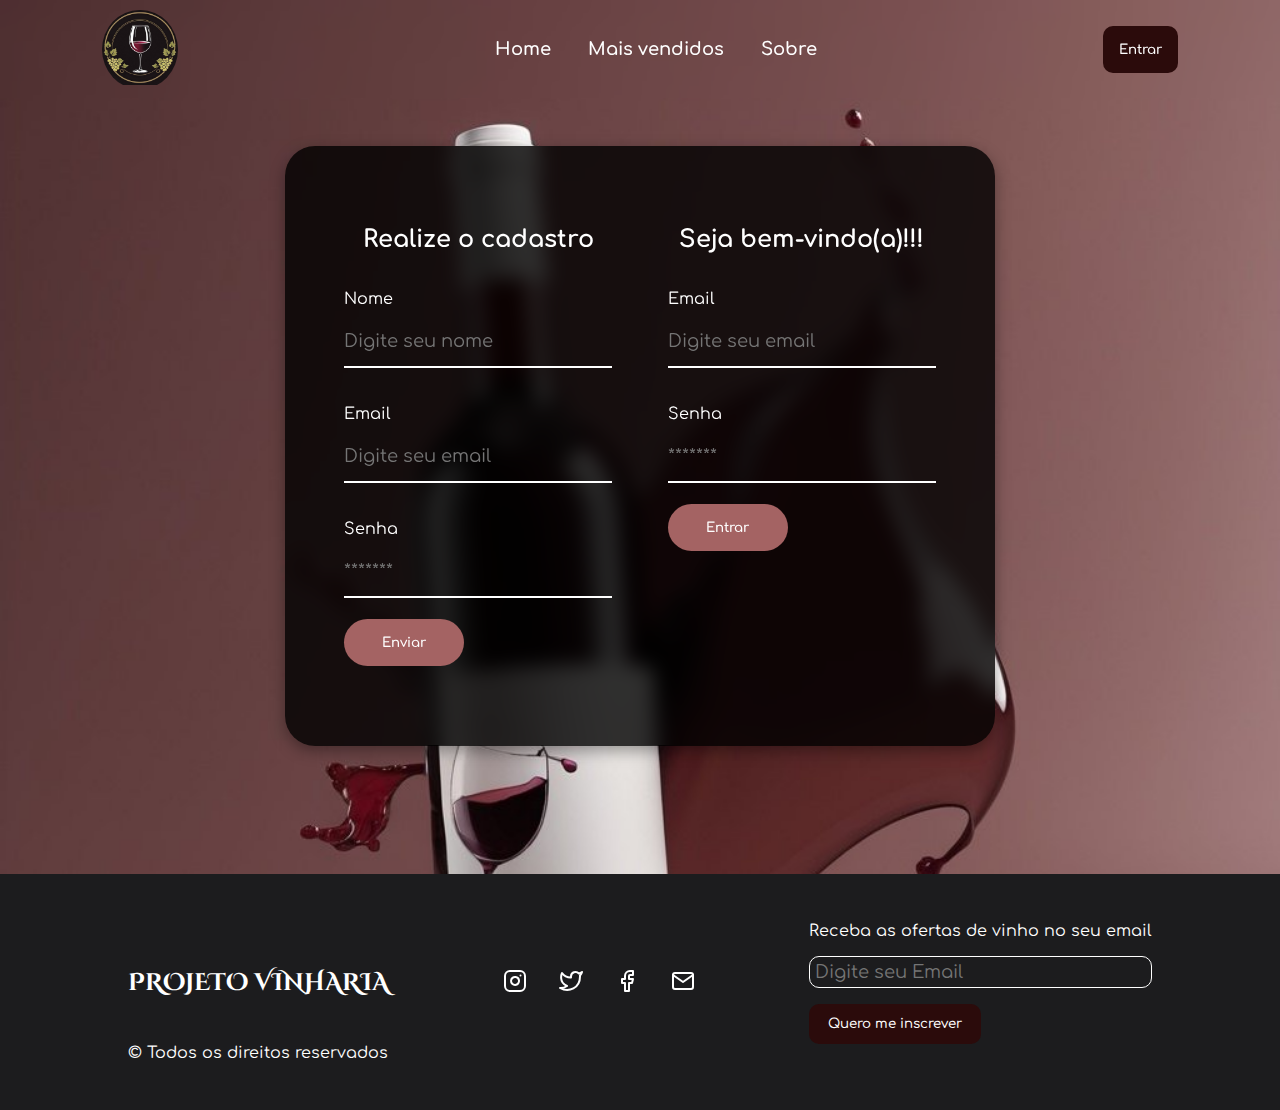
<file: form.html>
<!DOCTYPE html>
<html lang="pt-br">
<head>
  <meta charset="UTF-8">
  <meta name="viewport" content="width=device-width, initial-scale=1.0">
  <link rel="icon" href="./img/logo.png">
  <link rel="stylesheet" href="./css/style.css">
  <link rel="stylesheet" href="./css/footer.css">
  <link rel="stylesheet" href="./css/cadastro.css">
  <title>Cadastro | Login</title>
</head>
<body>

  <header class="container-banner">
    <nav>
      <div class="logo">
        <img src="./img/logo.png" alt="Logo">
      </div>
      <ul>
        <li><a href="./index.html">Home</a></li>
        <li><a href="./index.html">Mais vendidos</a></li>
        <li><a href="./sobre.html">Sobre</a></li>
      </ul>
      <button><a href="#">Entrar</a></button>
    </nav>
  </header>

  <main>
    <div class="formulario">

      <div class="container-forms">
        <form action="" id="cadastro">
          <div class="wrapper-form">
            <h2>Realize o cadastro</h2>
            <div class="inputs">
              <label for="nome">Nome</label>
              <input type="text" placeholder="Digite seu nome" required>
            </div>
    
            <div class="inputs">
              <label for="nome">Email</label>
              <input type="email" placeholder="Digite seu email" required>
            </div>
    
            <div class="inputs">
              <label for="nome">Senha</label>
              <input type="password" placeholder="*******" required>
            </div>
            <input type="button" value="Enviar">
          </div>
  
        </form>

        <form action="" id="login">
          <div class="wrapper-form">
            <h2>Seja bem-vindo(a)!!!</h2>
            <div class="inputs">
              <label for="nome">Email</label>
              <input type="email" placeholder="Digite seu email" required>
            </div>
    
            <div class="inputs">
              <label for="nome">Senha</label>
              <input type="password" placeholder="*******" required>
            </div>
            <input type="button" value="Entrar">
          </div>
        </form>
      </div>


    </div>
      <footer class="rodape">
        <div class="container-footer">
          <div class="nome-footer">
            <!-- <img src="./img/logo.png" alt="nome"> -->
            <h3>Projeto Vinharia</h3>
          </div>
    
          <div class="social">
            <a href="instagram"><img src="./img/instagram.svg" alt=""></a>
            <a href="twitter"><img src="./img/twitter.svg" alt=""></a>
            <a href="facebook"><img src="./img/facebook.svg" alt=""></a>
            <a href="mail"><img src="./img/mail.svg" alt=""></a>
          </div>
      
          <form action="" class="form-footer">
            <label for="email">Receba as ofertas de vinho no seu email</label>
            <input type="text" id="email" placeholder=" Digite seu Email"/>
            <button>Quero me inscrever</button>
          </form>
        </div>
    
        &copy; Todos os direitos reservados
    
      </footer>
</body>
</html>
</file>
<file: css/style.css>
@import url('https://fonts.googleapis.com/css2?family=Cinzel+Decorative:wght@400;700;900&family=Comfortaa:wght@300..700&family=Playfair+Display+SC:ital,wght@0,400;0,700;0,900;1,400;1,700;1,900&display=swap');
@import url('https://fonts.googleapis.com/css2?family=Cormorant:ital,wght@0,300..700;1,300..700&family=Old+Standard+TT:ital,wght@0,400;0,700;1,400&display=swap');

*{
  box-sizing: border-box;
  padding: 0;
  margin: 0;
  font-family: "Comfortaa", sans-serif;
}

body{
  background-color: #2b2b2b;
}

a{
  text-decoration: none;
  color: #fff;
  font-weight: 600;
}

ul li{
  list-style: none;
}

/* Header */

#container-banner{

  width: 100%;
  height: 100vh;

  overflow: hidden;
  position: relative;

  display: flex;
  justify-content: center;
  align-items: center;

  background-color: rgba(0, 0, 0, 0.5);
}

nav{
    /* max-width: 1300px; */
  width: 100%;
  position: fixed;
  top: 0;
  left: 0;
  padding: 0.6rem 8%;

  display: flex;
  flex-direction: row;
  justify-content: space-between;
  align-items: center;

  font-size: 18px;
  background-color: rgba(0, 0, 0, 0);
  backdrop-filter: blur(10px);
}

nav button{
  color: #fff;
  font-weight: 700;
  border: none;
  font-weight: 500;
  border-radius: 10px;
  padding: 1rem;
  cursor: pointer;
  background-color: #2b0b0b;
}

.logo {
    width: 7%;
    text-align: center;
    border-radius: 100%;
    overflow: hidden;
}

.logo img{
  width: 100%;
}

nav ul li{
  display: inline-block;
  margin-left: 2rem;
}

#video{
  position: absolute;
  right: 0;
  bottom: 0;
  z-index: -1; 
  object-fit: cover;   
  width: 100%;
}

.content{
  display: flex;
  align-items: center;
  justify-content: center;
  flex-direction: column;
  gap: 2rem;
}


.content h1{
  color: #fff;
  text-align: center;
  font-weight: 600;
  font-size: 60px;
  text-transform: uppercase;
  /* font-family:"Playfair Display SC", serif; */
  font-family:"Cinzel Decorative", serif;
}

/* Section */

section{
  max-width: 1300px;
  height: 100vh;
  margin: auto;
  margin-top: 2rem;
  color: #fff;

  display: flex;
  flex-direction: column;
  gap: 5rem;

}

/* Mais vendidos */

#container-vinhos img, #container-vinhos h3{
  width: 120px;
  font-size: 1.3rem;
}

#container-vinhos h2{
  font-family:"Cinzel Decorative", serif;
  font-size: 40px;
  margin-bottom: 0;
  text-align: center;
  margin-top: 20px;
}

.container-cards{
  display: flex;
  flex-wrap: wrap;
  align-items: flex-start;
  justify-content: space-around;
  background-color: #1c1c1e98;
  height: 70vh;
  padding: 1rem;
  border-radius: 10px;
}

.cards{
  padding: 2rem;
  border-radius: 20px;
  text-align: center;
  height: 60vh;
}

.cards h3, .cards p{
    margin-top: 10px;
    margin-bottom: 5px;
    font-family: 'old-standard tt';
    font-weight: 300;
}


.cards img:hover{
  transform: scale(1.1);
}


/* Cadastro */

.cadastro{
  align-items: center;
  max-width: 1300px;
  height: 560px;
  border-radius: 30px 30px 0 0;
  color: #ffffff;
  padding: 50px;
  text-align: center;

  display: flex;
  align-items: center;
  justify-content: center;
}

.container-cadastro{
  background: linear-gradient(90deg, rgba(43,11,11,1) 0%, rgba(155,6,0,1) 62%, rgba(43,11,11,1) 100%);  width: 100%;
  height: 60%;
  border-radius: 30px;

  display: flex;
  align-items: center;
  justify-content: space-between;
}

.container-cadastro img{
  width: fit-content;
  height: 100%;
  border-radius: 30px 0px 0px 30px;
}

.content-cad{
  display: flex;
  flex-direction: column;
  align-items: center;
  justify-content: center;
  gap: 3rem;
}

.seta{
  padding: 4rem;
}

.button-style{
  color: #fff;
  border: 2px solid #fff;
  font-size: 20px;
  font-weight: 600;
  border-radius: 50px;
  padding: 1rem;
  cursor: pointer;
  background-color: #f2f2f23d;
}

.button-style:hover{
  background-color: transparent;
}

/* Responsividade */

@media only screen and (max-width: 1200px) {
  #video{
    height: 100%;
    overflow: hidden;
  }
}

@media only screen and (min-width: 1201px) {
  #video {
      height: 100vh; 
  }
}
</file>
<file: css/footer.css>
footer{
  width: 100%;
  margin: auto;
  margin-top: 5rem;
  color: #fff;

  
  padding: 3rem 8rem;
  }

.container-footer{
  display: flex;
  justify-content: space-between;
  align-items: center;
  gap: 1rem;
}

.social{
  display: flex;
  gap: 2rem;
  align-items: center;
}

.form-footer{
  display: flex;
  flex-direction: column;
  gap: 1rem;
}

.form-footer input{
  background-color: transparent;
  border: 1px solid #fff;
  height: 28px;
  color: #fff;
  border-radius: 10px;
}

.form-footer input:focus{
  border: none;
}

.form-footer button{
  width: 50%;
  color: #fff;
  font-weight: 700;
  border: none;
  font-weight: 500;
  border-radius: 10px;
  padding: 0.8rem;
  cursor: pointer;
  background-color: #2b0b0b;
}

.form-footer button:hover{
  background-color: #2b0b0bad;
}

.nome-footer h3{
  text-transform: uppercase;
  font-family:"Cinzel Decorative", serif;
  font-size: 24px;
}

.rodape{
  background-color: #1c1c1e;
  width: 100%;
}


@media only screen and (max-width: 1200px) {
  footer{
    padding: 2rem;
    overflow: hidden;
  }
  .social{
    gap: 0.5rem;
  }

  .form-footer{
    width: 40%;
  }
  .form-footer button{
    width: 80%;
    padding: 0.5rem;
  }
  .form-footer label{
    font-size: 14px;
  }
  .nome-footer h3{
    font-size: 20px;
  }
}
</file>
<file: css/cadastro.css>
nav{
  position: relative;
}

body {
  max-width: 100%;
  height: 100vh;
  background-color: #2b2b2b;
  background-image: url("../img/img1.jpg");
  background-repeat: no-repeat;
  background-attachment: fixed;
  background-size: cover;
  overflow-y: auto;
}

.container-forms{
  display: flex;
  align-items: first baseline;
  justify-content: space-around;
  background-color: rgba(0, 0, 0, 0.8);
  backdrop-filter: blur(10px);  
  width: 60%;
  height: 100%;
  padding: 5rem 2rem;
  box-shadow: rgba(0, 0, 0, 0.35) 0px 5px 15px;
  color: #fff;
  border-radius: 30px;
}

#cadastro, #login, .formulario{
  display: flex;
  align-items: center;
  justify-content: center;
  flex-direction: column;
}


.wrapper-form{
  height: 100%;
  display: flex;
  flex-direction: column;
  gap: 0.3rem;
  width: 300px;
  /* background-color: red; */
}

.wrapper-form h2{
  margin-bottom: 1rem;
  text-align: center;
}

.inputs{
  display: flex;
  flex-direction: column;
  justify-content: space-between;
  margin: 1rem;
  gap: 0.5rem;
}


.formulario{
  height: 100%;
  padding: 3rem;
}

.wrapper-form input[type='password'], [type='email'], [type='text']{
  background-color: transparent;
  border: 0;
  border-bottom: 2px #fff solid;
  display: block;
  width: 100%;
  padding: 15px 0;
  font-size: 18px;
  color: #fff;
}

.wrapper-form input:focus{
  outline: 0;
  border-bottom-color: #a46363;
}

.wrapper-form input[type='button']{
  padding: 1rem;
  width: 40%;
  margin-left: 1rem;
  font-weight: 600;
  border-radius: 2rem;
  background-color: #a46363;
  cursor: pointer;
  border: none;
  color: #fff;
}

.wrapper-form input[type='button']:hover{
  background-color: #d19090;
}

@media only screen and (max-width: 1200px) {
  .container-forms{
    width: 100%;
    gap: 2rem;
  }
}
</file>
